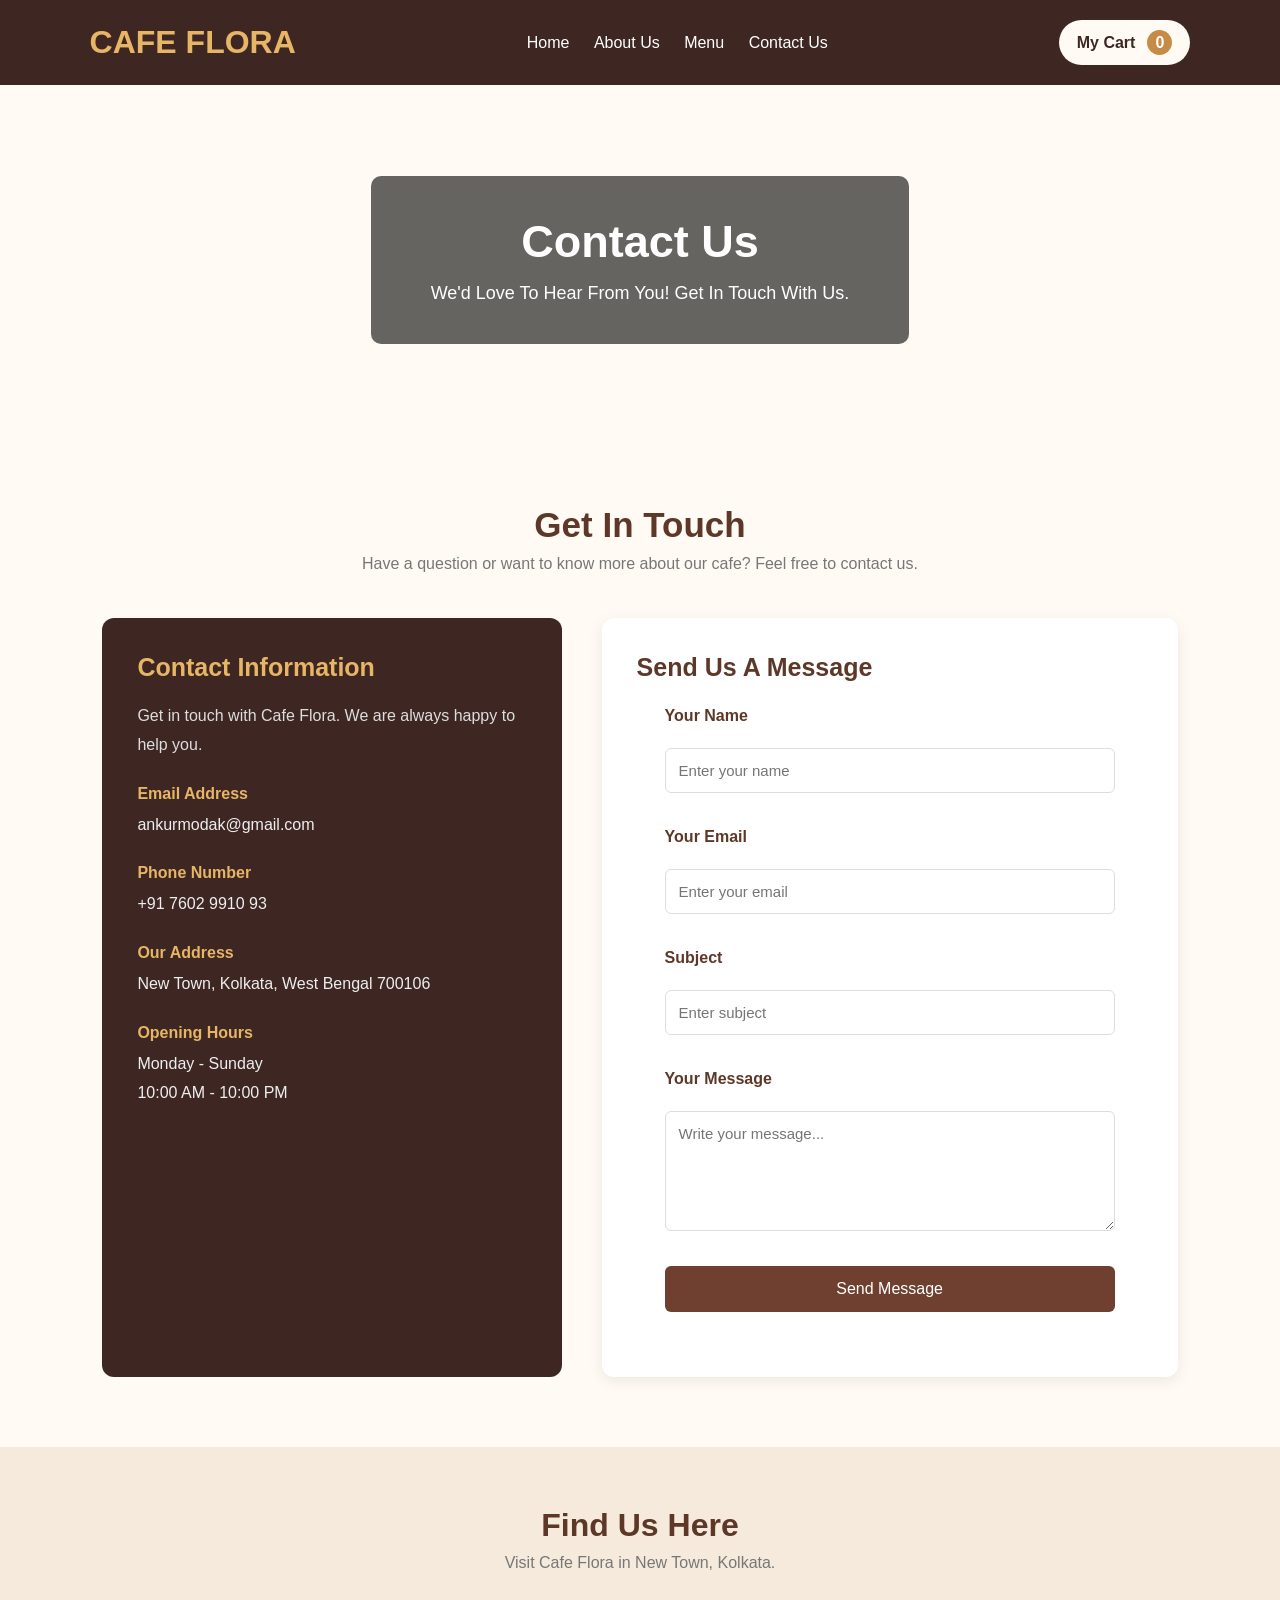
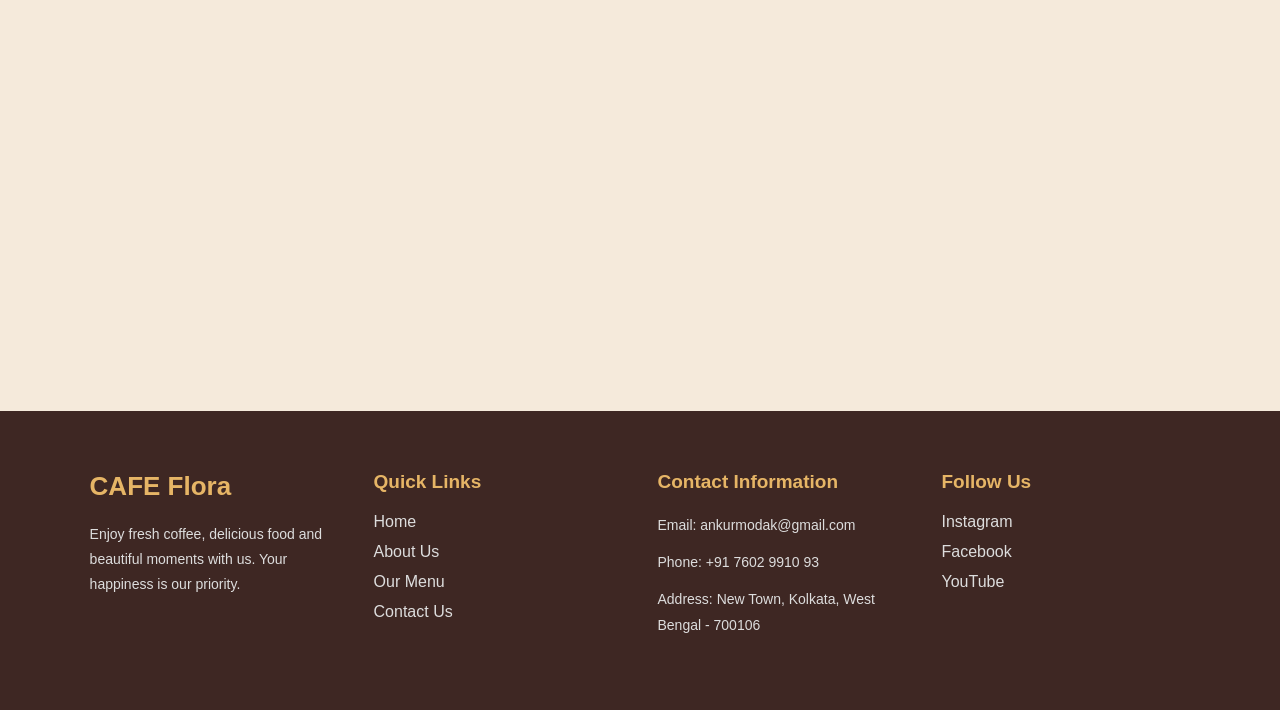
<file: contact.html>
<!DOCTYPE html>
<html lang="en">

<head>

    <meta charset="UTF-8">

    <meta name="viewport" content="width=device-width, initial-scale=1.0">

    <title>Contact Us - Cafe Flora</title>

    <link rel="stylesheet" href="style.css">

    <link rel="stylesheet" href="contact.css">

</head>

<body>


    

    <header>

        <h1>CAFE FLORA</h1>

        <nav>

            <a href="index.html">Home</a>

            <a href="about.html">About Us</a>

            <a href="menu.html">Menu</a>

            <a href="contact.html">Contact Us</a>

        </nav>

        <div class="cart">

            <span> My Cart</span>

            <span id="cartCount">0</span>

        </div>

    </header>


    

    <section class="contact-hero">

        <div class="contact-hero-content">

            <h2>Contact Us</h2>

            <p>
                We'd Love To Hear From You!
                Get In Touch With Us.
            </p>

        </div>

    </section>



    <section class="contact-section">

        <h2>Get In Touch</h2>

        <p class="contact-description">

            Have a question or want to know more
            about our cafe? Feel free to contact us.

        </p>


        <div class="contact-container">


            

            <div class="contact-info">

                <h3>Contact Information</h3>

                <p>
                    Get in touch with Cafe Flora.
                    We are always happy to help you.
                </p>


                <div class="info-box">

                    <h4>Email Address</h4>

                    <a href="mailto:ankurmodak@gmail.com">

                        ankurmodak@gmail.com

                    </a>

                </div>


                <div class="info-box">

                    <h4> Phone Number</h4>

                    <a href="tel:+917602991093">

                        +91 7602 9910 93

                    </a>

                </div>


                <div class="info-box">

                    <h4>Our Address</h4>

                    <p>
                        New Town, Kolkata,
                        West Bengal 700106
                    </p>

                </div>


                <div class="info-box">

                    <h4>Opening Hours</h4>

                    <p>Monday - Sunday</p>

                    <p>10:00 AM - 10:00 PM</p>

                </div>

            </div>


            

            <div class="contact-form">

                <h3>Send Us A Message</h3>

                <form id="contactForm">


                    <label for="name">Your Name</label>

                    <input type="text" id="name" placeholder="Enter your name" required>


                    <label for="email">Your Email</label>

                    <input type="email" id="email" placeholder="Enter your email" required>


                    <label for="subject">Subject</label>

                    <input type="text" id="subject" placeholder="Enter subject" required>


                    <label for="message">Your Message</label>

                    <textarea id="message" rows="5" placeholder="Write your message..." required></textarea>


                    <button type="submit">

                        Send Message

                    </button>


                    <p id="formMessage"></p>


                </form>

            </div>

        </div>

    </section>


    

    <section class="map-section">

        <h2>Find Us Here</h2>

        <p>Visit Cafe Flora in New Town, Kolkata.</p>

        <iframe
            src="https://www.google.com/maps/embed?pb=!1m18!1m12!1m3!1d58944.860268916236!2d88.45221774863421!3d22.57709229882913!2m3!1f0!2f0!3f0!3m2!1i1024!2i768!4f13.1!3m3!1m2!1s0x3a0275350398a5b9%3A0x75e165b244323425!2sNew%20Town%2C%20Kolkata%2C%20West%20Bengal!5e0!3m2!1sen!2sin!4v1794935433576!5m2!1sen!2sin"
            width="100%"
            height="350"
            style="border:0;"
            loading="lazy"
            allowfullscreen>
        </iframe>

    </section>



    <footer>

        <div class="footer-container">



            <div class="footer-box">

                <h2>CAFE Flora</h2>

                <p>

                    Enjoy fresh coffee, delicious food
                    and beautiful moments with us.
                    Your happiness is our priority.

                </p>

            </div>


            

            <div class="footer-box">

                <h3>Quick Links</h3>

                <ul>

                    <li><a href="index.html">Home</a></li>

                    <li><a href="about.html">About Us</a></li>

                    <li><a href="menu.html">Our Menu</a></li>

                    <li><a href="contact.html">Contact Us</a></li>

                </ul>

            </div>


           

            <div class="footer-box">

                <h3>Contact Information</h3>

                <p>Email: ankurmodak@gmail.com</p>

                <p>Phone: +91 7602 9910 93</p>

                <p>
                    Address: New Town, Kolkata,
                    West Bengal - 700106
                </p>

            </div>


            

            <div class="footer-box">

                <h3>Follow Us</h3>

                <ul>

                    <li><a href="#">Instagram</a></li>

                    <li><a href="#">Facebook</a></li>

                    <li><a href="#">YouTube</a></li>

                </ul>

            </div>


        </div>


        </div>

    </footer>


    <script src="contact.js"></script>

</body>

</html>
</file>
<file: style.css>
/* Common CSS */

* {
    margin: 0;
    padding: 0;
    box-sizing: border-box;
}

html {
    scroll-behavior: smooth;
}

body {
    font-family: Arial, sans-serif;
    background-color: #fffaf3;
    color: #333;
}

/* Navbar */

header {
    background-color: #3e2723;
    color: white;
    padding: 20px 7%;
    display: flex;
    justify-content: space-between;
    align-items: center;
    flex-wrap: wrap;
    gap: 15px;
}

header h1 {
    color: #e6b566;
}

nav a {
    color: white;
    text-decoration: none;
    margin: 10px;
}

nav a:hover {
    color: #e6b566;
}

.cart {
    display: flex;
    align-items: center;
    gap: 12px;
    background-color: #fffaf3;
    color: #3e2723;
    padding: 10px 18px;
    border-radius: 30px;
    font-weight: bold;
    cursor: pointer;
    transition: 0.3s;
}

.cart:hover {
    background-color: #e6b566;
    transform: translateY(-3px);
}

#cartCount {
    background-color: #c68b45;
    color: white;
    width: 25px;
    height: 25px;
    border-radius: 50%;
    display: flex;
    justify-content: center;
    align-items: center;
}


/* Home Section */

.hero {
    height: 500px;
    background-image: url("https://images.unsplash.com/photo-1445116572660-236099ec97a0?w=1600");
    background-size: cover;
    background-position: center;
    display: flex;
    align-items: center;
    padding: 50px;
}

.hero-content {
    color: white;
    max-width: 500px;
}

.hero-content h2 {
    font-size: 45px;
    margin-bottom: 20px;
}

.hero-content p {
    font-size: 18px;
    margin-bottom: 25px;
}

.btn {
    background-color: #c68b45;
    color: white;
    padding: 12px 25px;
    text-decoration: none;
    border-radius: 5px;
}

/* About Section */

.about {
    padding: 60px 10%;
    text-align: center;
}

.about h2,
.menu h2,
.contact h2 {
    font-size: 32px;
    color: #5d3828;
    margin-bottom: 25px;
}

.about p {
    max-width: 750px;
    margin: auto;
    line-height: 1.8;
    font-size: 17px;
}

/* Menu Section */

.menu {
    padding: 60px 7%;
    text-align: center;
    background-color: #f5eadb;
}

.menu-container {
    display: flex;
    justify-content: center;
    gap: 25px;
    flex-wrap: wrap;
}

.card {
    background-color: white;
    width: 280px;
    padding: 15px;
    border-radius: 10px;
    box-shadow: 0 3px 10px rgba(0,0,0,0.1);
}

.card img {
    width: 100%;
    height: 190px;
    object-fit: cover;
    border-radius: 8px;
}

.card h3 {
    margin: 15px 0 10px;
}

.card p {
    color: gray;
    margin-bottom: 10px;
}

.card h4 {
    color: #b56b2a;
    margin-bottom: 15px;
}

/* Buttons */

button {
    background-color: #6f4030;
    color: white;
    border: none;
    padding: 12px 20px;
    border-radius: 5px;
    cursor: pointer;
}

button:hover {
    background-color: #a66b3f;
}

/* Contact Section */

.contact {
    padding: 60px 20px;
    text-align: center;
}

form {
    max-width: 450px;
    margin: auto;
    display: flex;
    flex-direction: column;
    gap: 15px;
}

input,
textarea {
    padding: 14px;
    border: 1px solid #ccc;
    border-radius: 5px;
    font-size: 15px;
}

textarea {
    height: 120px;
}

/* Footer */




.footer {
    background-color: #3e2723;
    color: white;
    padding: 60px 7% 20px;
}

.footer-container {
    display: flex;
    justify-content: space-between;
    gap: 30px;
    flex-wrap: wrap;
    padding-bottom: 40px;
}

.footer-box {
    flex: 1;
    min-width: 200px;
}

.footer-box h2 {
    color: #e6b566;
    font-size: 26px;
    margin-bottom: 20px;
}

.footer-box h3 {
    color: #e6b566;
    font-size: 20px;
    margin-bottom: 20px;
}

.footer-box p {
    color: #ddd;
    line-height: 1.8;
    margin-bottom: 12px;
    overflow-wrap: anywhere;
}

.footer-box ul {
    list-style: none;
}

.footer-box ul li {
    margin-bottom: 12px;
}

.footer-box a {
    color: #ddd;
    text-decoration: none;
    transition: 0.3s;
}

.footer-box a:hover {
    color: #e6b566;
    padding-left: 5px;
}

.footer-bottom {
    border-top: 1px solid #795548;
    padding-top: 20px;
    text-align: center;
}

.footer-bottom p {
    color: #ccc;
    margin-bottom: 10px;
    font-size: 14px;
}

/* Mobile Responsive */

@media (max-width: 600px) {

    .footer-container {
        flex-direction: column;
        gap: 30px;
    }

    .footer-box {
        width: 100%;
    }

}


/* Responsive Design */

@media (max-width: 600px) {

    header {
        flex-direction: column;
    }

    nav {
        text-align: center;
    }

    .hero {
        height: 400px;
        padding: 25px;
    }

    .hero-content h2 {
        font-size: 32px;
    }

    .card {
        width: 100%;
    }
}
</file>
<file: contact.css>
/* CONTACT HERO SECTION */

.contact-hero {
    height: 350px;

    background-image: url("https://images.pexels.com/photos/14299946/pexels-photo-14299946.jpeg");

    background-size: cover;
    background-position: center;

    display: flex;
    justify-content: center;
    align-items: center;

    text-align: center;
    color: white;
}

.contact-hero-content {
    background-color: rgba(0, 0, 0, 0.6);
    padding: 40px 60px;
    border-radius: 10px;
}

.contact-hero h2 {
    font-size: 45px;
    margin-bottom: 15px;
}

.contact-hero p {
    font-size: 18px;
}


/* CONTACT MAIN SECTION */

.contact-section {
    padding: 70px 8%;
    background-color: #fffaf3;
}

.contact-section > h2 {
    text-align: center;
    color: #5d3828;
    font-size: 35px;
    margin-bottom: 10px;
}

.contact-description {
    text-align: center;
    color: #777;
    margin-bottom: 45px;
}


/* CONTACT CONTAINER */

.contact-container {
    display: flex;
    gap: 40px;
    align-items: stretch;
}


/* CONTACT INFORMATION */

.contact-info {
    flex: 1;

    background-color: #3e2723;
    color: white;

    padding: 35px;
    border-radius: 12px;
}

.contact-info h3 {
    color: #e6b566;
    font-size: 25px;
    margin-bottom: 20px;
}

.contact-info > p {
    color: #ddd;
    line-height: 1.8;
    margin-bottom: 25px;
}

.info-box {
    margin-bottom: 25px;
}

.info-box h4 {
    color: #e6b566;
    margin-bottom: 8px;
}

.info-box p,
.info-box a {
    color: #eee;
    text-decoration: none;
    line-height: 1.8;
    overflow-wrap: anywhere;
}

.info-box a:hover {
    color: #e6b566;
}


/* CONTACT FORM */

.contact-form {
    flex: 1.3;

    background-color: white;

    padding: 35px;
    border-radius: 12px;

    box-shadow: 0 4px 15px rgba(0,0,0,0.08);
}

.contact-form h3 {
    color: #5d3828;
    font-size: 25px;
    margin-bottom: 25px;
}

.contact-form label {
    display: block;
    color: #5d3828;
    font-weight: bold;
    margin-bottom: 8px;
}

.contact-form input,
.contact-form textarea {
    width: 100%;

    padding: 13px;
    margin-bottom: 20px;

    border: 1px solid #ddd;
    border-radius: 6px;

    font-size: 15px;
    font-family: Arial, sans-serif;

    outline: none;
}

.contact-form input:focus,
.contact-form textarea:focus {
    border-color: #c68b45;
}

.contact-form textarea {
    resize: vertical;
}

.contact-form button {
    width: 100%;

    background-color: #6f4030;
    color: white;

    padding: 14px;
    border: none;
    border-radius: 6px;

    font-size: 16px;
    cursor: pointer;
    transition: 0.3s;
}

.contact-form button:hover {
    background-color: #c68b45;
}

#formMessage {
    margin-top: 15px;
    text-align: center;
    font-weight: bold;
}


/* MAP SECTION */

.map-section {
    padding: 60px 8%;
    text-align: center;
    background-color: #f5eadb;
}

.map-section h2 {
    color: #5d3828;
    font-size: 32px;
    margin-bottom: 10px;
}

.map-section p {
    color: #777;
    margin-bottom: 25px;
}

.map-section iframe {
    border-radius: 12px;
}

footer {
    width: 100%;
    background-color: #3e2723;
    color: white;
    padding: 60px 7% 20px;
}

.footer-container {
    display: flex;
    justify-content: space-between;
    align-items: flex-start;
    gap: 35px;

    padding-bottom: 40px;
}

.footer-box {
    flex: 1;
    min-width: 180px;
}

.footer-box h2 {
    color: #e6b566;
    font-size: 26px;
    margin-bottom: 20px;
}

.footer-box h3 {
    color: #e6b566;
    font-size: 19px;
    margin-bottom: 20px;
}

.footer-box p {
    color: #ddd;
    font-size: 14px;
    line-height: 1.8;
    margin-bottom: 12px;
    overflow-wrap: anywhere;
}

.footer-box ul {
    list-style: none;
}

.footer-box ul li {
    margin-bottom: 12px;
}

.footer-box a {
    color: #ddd;
    text-decoration: none;
}

.footer-box a:hover {
    color: #e6b566;
    padding-left: 5px;
}

.footer-bottom {
    border-top: 1px solid #795548;
    padding-top: 20px;
    text-align: center;
}

.footer-bottom p {
    color: #ccc;
    font-size: 14px;
    margin-bottom: 10px;
}



/* RESPONSIVE DESIGN */

@media (max-width: 768px) {

    .contact-hero {
        height: 280px;
    }

    .contact-hero h2 {
        font-size: 32px;
    }

    .contact-hero-content {
        padding: 25px;
        margin: 15px;
    }

    .contact-container {
        flex-direction: column;
    }

    .contact-info,
    .contact-form {
        width: 100%;
    }

    .contact-section {
        padding: 45px 5%;
    }

    .map-section {
        padding: 40px 5%;
    }

}
</file>
